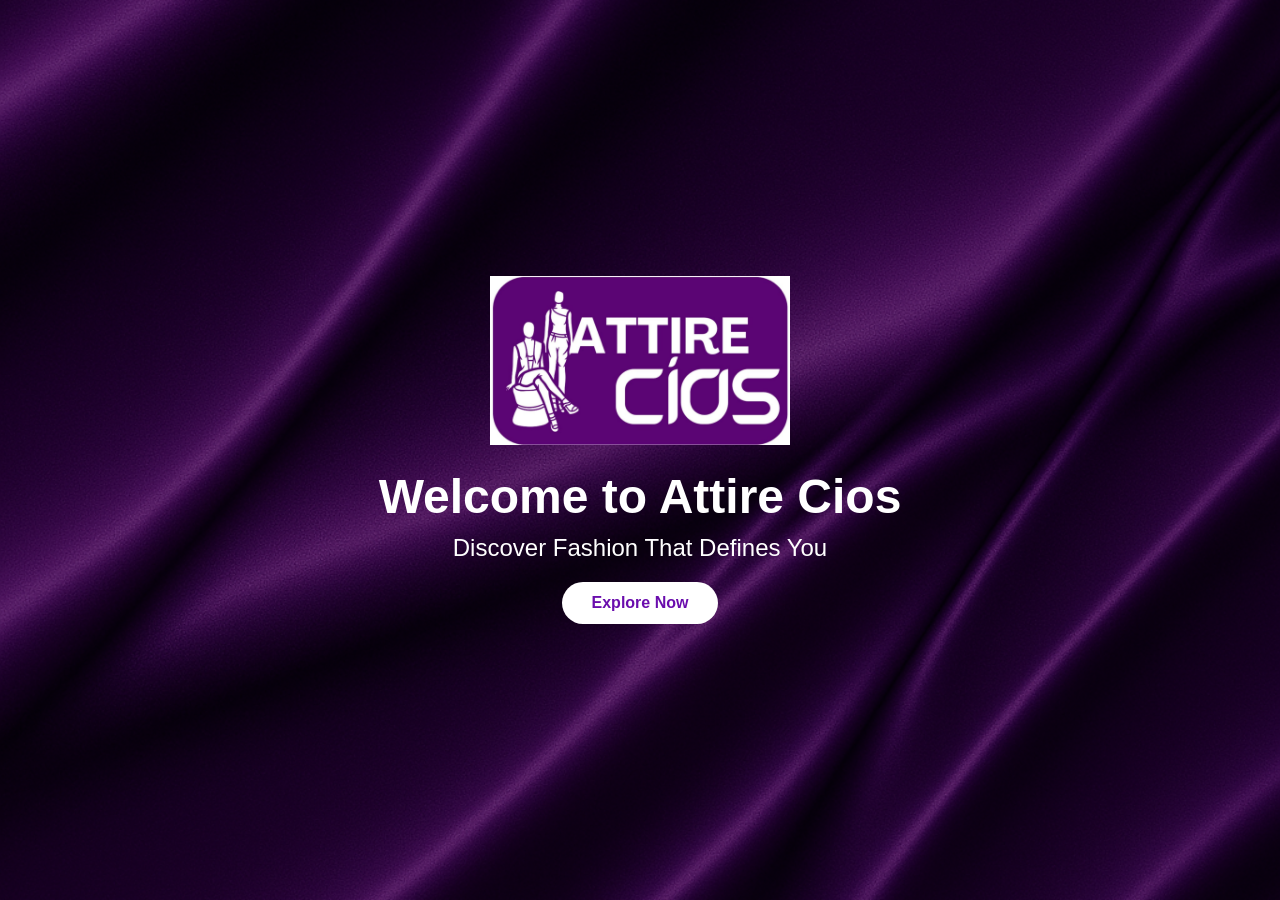
<file: index.html>
<!DOCTYPE html>
<html lang="en">
<head>
    <meta charset="UTF-8">
    <meta name="viewport" content="width=device-width, initial-scale=1.0">
    <title>Attire Cios</title>
    <link rel="stylesheet" href="style.css">
</head>
<body>

    <div class="hero-section">
        <div class="overlay"></div>
        <div class="content">
            <img src="logo.jpg"Attire Cios Logo" class="logo">
            <h1 class="animated-text">Welcome to Attire Cios</h1>
            <p class="subtext">Discover Fashion That Defines You</p>
            <a href="shop.html" class="btn">Explore Now</a>
        </div>
    </div>

</body>
</html>
</file>
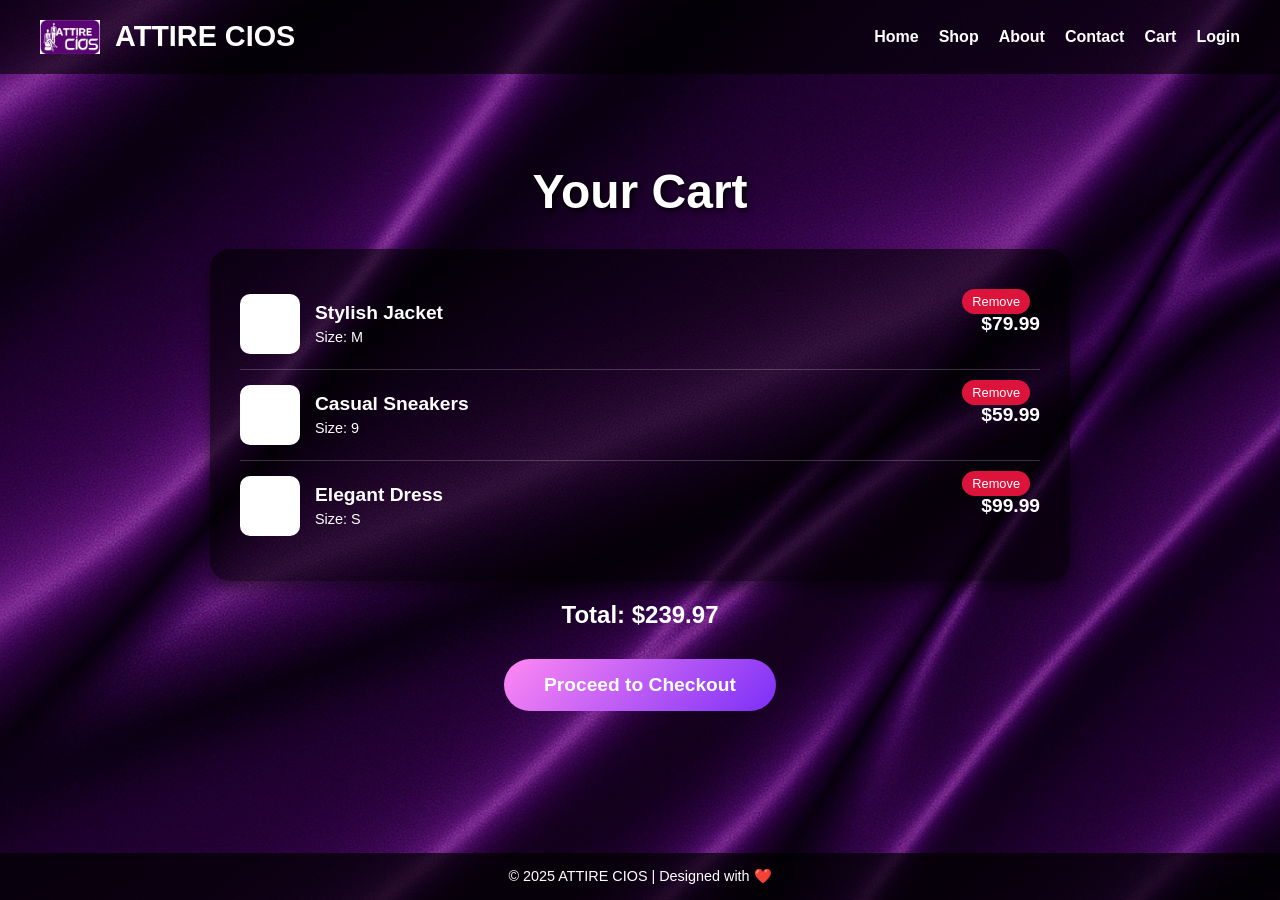
<file: cart.html>
<!DOCTYPE html>
<html lang="en">
<head>
  <meta charset="UTF-8">
  <meta name="viewport" content="width=device-width, initial-scale=1">
  <title>Cart - ATTIRE CIOS</title>
  <style>
    /* Reset and background */
    body {
      margin: 0;
      padding: 0;
      font-family: 'Poppins', sans-serif;
      background: url('abc.png') no-repeat center center fixed;
      background-size: cover;
      min-height: 100vh;
      display: flex;
      flex-direction: column;
      color: white;
      backdrop-filter: brightness(0.7);
    }

    header {
      background-color: rgba(0, 0, 0, 0.6);
      padding: 20px 40px;
      display: flex;
      justify-content: space-between;
      align-items: center;
      animation: slideInTop 1s ease forwards;
    }

    .logo-title {
      display: flex;
      align-items: center;
    }

    .logo {
      width: 60px;
      height: auto;
      margin-right: 15px;
    }

    h1 {
      font-size: 1.8rem;
      margin: 0;
    }

    nav .nav-links {
      list-style: none;
      display: flex;
      gap: 20px;
      margin: 0;
      padding: 0;
    }

    nav .nav-links li {
      display: inline-block;
    }

    nav .nav-links a {
      text-decoration: none;
      color: white;
      font-weight: bold;
      transition: color 0.3s;
    }

    nav .nav-links a:hover {
      color: #ff89f3;
    }

    .cart-section {
      flex-grow: 1;
      padding: 50px 20px;
      display: flex;
      flex-direction: column;
      align-items: center;
      animation: fadeIn 2s ease;
    }

    .cart-section h2 {
      font-size: 3rem;
      margin-bottom: 30px;
      text-shadow: 2px 2px 6px #000;
      animation: popIn 1.5s ease;
    }

    .cart-items {
      background: rgba(0, 0, 0, 0.6);
      padding: 30px;
      border-radius: 20px;
      width: 100%;
      max-width: 800px;
      box-shadow: 0 8px 16px rgba(0,0,0,0.5);
      animation: fadeInUp 2s ease;
    }

    .cart-item {
      display: flex;
      justify-content: space-between;
      align-items: center;
      padding: 15px 0;
      border-bottom: 1px solid rgba(255, 255, 255, 0.2);
      position: relative;
    }

    .cart-item:last-child {
      border-bottom: none;
    }

    .item-info {
      display: flex;
      align-items: center;
      gap: 15px;
    }

    .item-img {
      width: 60px;
      height: 60px;
      background: white;
      border-radius: 10px;
      background-size: cover;
      background-position: center;
    }

    .item-details {
      text-align: left;
    }

    .item-details h3 {
      margin: 0;
      font-size: 1.2rem;
    }

    .item-details p {
      margin: 5px 0 0;
      font-size: 0.9rem;
    }

    .item-price {
      font-size: 1.2rem;
      font-weight: bold;
    }

    .remove-btn {
      position: absolute;
      top: 10px;
      right: 10px;
      background: crimson;
      border: none;
      color: white;
      padding: 5px 10px;
      font-size: 0.8rem;
      border-radius: 20px;
      cursor: pointer;
      transition: background 0.3s;
    }

    .remove-btn:hover {
      background: darkred;
    }

    .total-amount {
      margin-top: 20px;
      font-size: 1.5rem;
      text-align: right;
      font-weight: bold;
    }

    .checkout-btn {
      margin-top: 30px;
      padding: 15px 40px;
      background: linear-gradient(135deg, #ff89f3, #7b2ff7);
      border: none;
      border-radius: 30px;
      color: white;
      font-size: 1.2rem;
      font-weight: bold;
      cursor: pointer;
      transition: background 0.4s;
      display: block;
      margin-left: auto;
      margin-right: auto;
    }

    .checkout-btn:hover {
      background: linear-gradient(135deg, #7b2ff7, #f107a3);
    }

    footer {
      background: rgba(0, 0, 0, 0.7);
      padding: 15px;
      text-align: center;
      font-size: 0.9rem;
    }

    /* Animations */
    @keyframes slideInTop {
      from { opacity: 0; transform: translateY(-50px); }
      to { opacity: 1; transform: translateY(0); }
    }

    @keyframes fadeIn {
      from { opacity: 0; }
      to { opacity: 1; }
    }

    @keyframes fadeInUp {
      from { opacity: 0; transform: translateY(50px); }
      to { opacity: 1; transform: translateY(0); }
    }

    @keyframes popIn {
      0% { transform: scale(0); opacity: 0; }
      100% { transform: scale(1); opacity: 1; }
    }

    /* Responsive */
    @media (max-width: 768px) {
      header {
        flex-direction: column;
        align-items: flex-start;
      }

      nav .nav-links {
        flex-direction: column;
        margin-top: 10px;
      }

      .item-info {
        flex-direction: column;
        align-items: flex-start;
      }
    }
  </style>
</head>
<body>

<header>
  <div class="logo-title">
    <img src="logo.jpg"alt="Attire Cios Logo" class="logo">
    <h1>ATTIRE CIOS</h1>
  </div>
  <nav>
    <ul class="nav-links">
      <li><a href="index.html">Home</a></li>
      <li><a href="shop.html">Shop</a></li>
      <li><a href="about.html">About</a></li>
      <li><a href="contact.html">Contact</a></li>
      <li><a href="cart.html">Cart</a></li>
      <li><a href="login.html">Login</a></li>
    </ul>
  </nav>
</header>

<main class="cart-section">
  <h2>Your Cart</h2>

  <div class="cart-items" id="cartItems">
    <div class="cart-item" data-price="79.99">
      <div class="item-info">
        <div class="item-img" style="background-image: url('https://via.placeholder.com/60');"></div>
        <div class="item-details">
          <h3>Stylish Jacket</h3>
          <p>Size: M</p>
        </div>
      </div>
      <div class="item-price">$79.99</div>
      <button class="remove-btn" onclick="removeItem(this)">Remove</button>
    </div>

    <div class="cart-item" data-price="59.99">
      <div class="item-info">
        <div class="item-img" style="background-image: url('https://via.placeholder.com/60');"></div>
        <div class="item-details">
          <h3>Casual Sneakers</h3>
          <p>Size: 9</p>
        </div>
      </div>
      <div class="item-price">$59.99</div>
      <button class="remove-btn" onclick="removeItem(this)">Remove</button>
    </div>

    <div class="cart-item" data-price="99.99">
      <div class="item-info">
        <div class="item-img" style="background-image: url('https://via.placeholder.com/60');"></div>
        <div class="item-details">
          <h3>Elegant Dress</h3>
          <p>Size: S</p>
        </div>
      </div>
      <div class="item-price">$99.99</div>
      <button class="remove-btn" onclick="removeItem(this)">Remove</button>
    </div>
  </div>

  <div class="total-amount" id="totalAmount">
    Total: $239.97
  </div>

  <button class="checkout-btn">Proceed to Checkout</button>

</main>

<footer>
  &copy; 2025 ATTIRE CIOS | Designed with ❤️
</footer>

<script>
  function updateTotal() {
    let total = 0;
    document.querySelectorAll('.cart-item').forEach(item => {
      total += parseFloat(item.getAttribute('data-price'));
    });
    document.getElementById('totalAmount').innerText = 'Total: $' + total.toFixed(2);
  }

  function removeItem(button) {
    const item = button.parentElement;
    item.remove();
    updateTotal();
  }
</script>

</body>
</html>
</file>
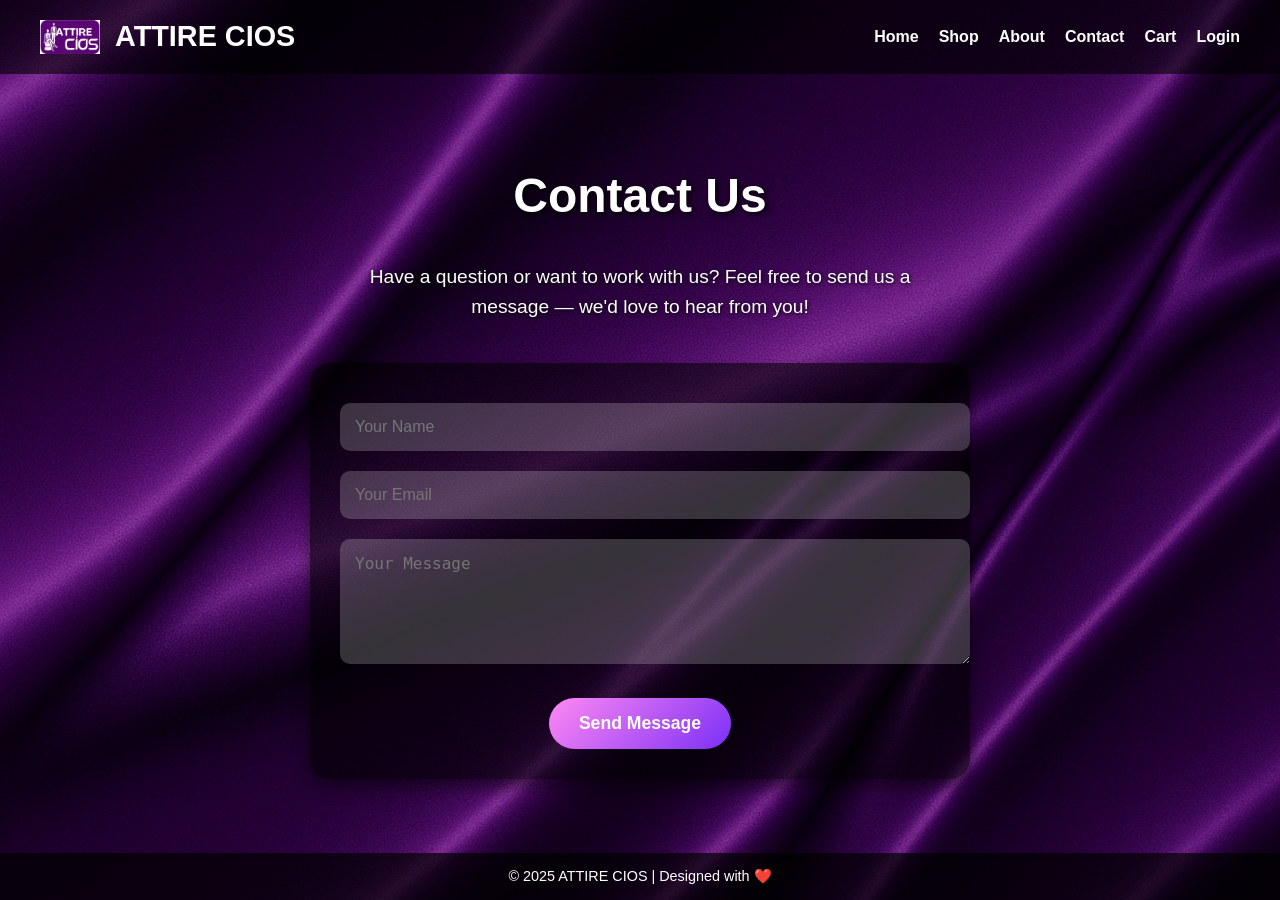
<file: contact.html>
<!DOCTYPE html>
<html lang="en">
<head>
  <meta charset="UTF-8">
  <meta name="viewport" content="width=device-width, initial-scale=1">
  <title>Contact Us - ATTIRE CIOS</title>
  <style>
    /* Reset and body background */
    body {
      margin: 0;
      padding: 0;
      font-family: 'Poppins', sans-serif;
      background: url('abc.png') no-repeat center center fixed;
      background-size: cover;
      min-height: 100vh;
      display: flex;
      flex-direction: column;
      color: white;
      backdrop-filter: brightness(0.7);
    }

    /* Header */
    header {
      background-color: rgba(0, 0, 0, 0.6);
      padding: 20px 40px;
      display: flex;
      justify-content: space-between;
      align-items: center;
      animation: slideInTop 1s ease forwards;
    }

    .logo-title {
      display: flex;
      align-items: center;
    }

    .logo {
      width: 60px;
      height: auto;
      margin-right: 15px;
    }

    h1 {
      font-size: 1.8rem;
      margin: 0;
    }

    nav .nav-links {
      list-style: none;
      display: flex;
      gap: 20px;
      margin: 0;
      padding: 0;
    }

    nav .nav-links li {
      display: inline-block;
    }

    nav .nav-links a {
      text-decoration: none;
      color: white;
      font-weight: bold;
      transition: color 0.3s;
    }

    nav .nav-links a:hover {
      color: #ff89f3;
    }

    /* Contact Section */
    .contact-section {
      flex-grow: 1;
      display: flex;
      flex-direction: column;
      justify-content: center;
      align-items: center;
      padding: 40px 20px;
      text-align: center;
      animation: fadeIn 2s ease;
    }

    .contact-section h2 {
      font-size: 3rem;
      margin-bottom: 20px;
      text-shadow: 2px 2px 6px #000;
      animation: popIn 1.5s ease;
    }

    .contact-section p {
      font-size: 1.2rem;
      margin-bottom: 40px;
      max-width: 600px;
      line-height: 1.6;
      text-shadow: 1px 1px 4px #000;
    }

    form {
      background: rgba(0, 0, 0, 0.6);
      padding: 30px;
      border-radius: 20px;
      box-shadow: 0 8px 16px rgba(0,0,0,0.5);
      width: 100%;
      max-width: 600px;
      animation: fadeInUp 2s ease;
    }

    input, textarea {
      width: 100%;
      padding: 15px;
      margin: 10px 0;
      border: none;
      border-radius: 10px;
      background: rgba(255, 255, 255, 0.2);
      color: white;
      font-size: 1rem;
      transition: background 0.3s;
    }

    input:focus, textarea:focus {
      background: rgba(255, 255, 255, 0.3);
      outline: none;
    }

    button {
      margin-top: 20px;
      padding: 15px 30px;
      background: linear-gradient(135deg, #ff89f3, #7b2ff7);
      border: none;
      border-radius: 30px;
      color: white;
      font-size: 1.1rem;
      font-weight: bold;
      cursor: pointer;
      transition: background 0.4s;
    }

    button:hover {
      background: linear-gradient(135deg, #7b2ff7, #f107a3);
    }

    /* Footer */
    footer {
      background: rgba(0, 0, 0, 0.7);
      padding: 15px;
      text-align: center;
      font-size: 0.9rem;
      margin-top: 20px;
    }

    /* Animations */
    @keyframes slideInTop {
      from { opacity: 0; transform: translateY(-50px); }
      to { opacity: 1; transform: translateY(0); }
    }

    @keyframes fadeIn {
      from { opacity: 0; }
      to { opacity: 1; }
    }

    @keyframes fadeInUp {
      from { opacity: 0; transform: translateY(50px); }
      to { opacity: 1; transform: translateY(0); }
    }

    @keyframes popIn {
      0% { transform: scale(0); opacity: 0; }
      100% { transform: scale(1); opacity: 1; }
    }

    /* Responsive */
    @media (max-width: 768px) {
      header {
        flex-direction: column;
        align-items: flex-start;
      }

      nav .nav-links {
        flex-direction: column;
        margin-top: 10px;
      }
    }
  </style>
</head>
<body>

<header>
  <div class="logo-title">
    <img src="logo.jpg" alt="Attire Cios Logo" class="logo">
    <h1>ATTIRE CIOS</h1>
  </div>
  <nav>
    <ul class="nav-links">
      <li><a href="index.html">Home</a></li>
      <li><a href="shop.html">Shop</a></li>
      <li><a href="about.html">About</a></li>
      <li><a href="contact.html">Contact</a></li>
      <li><a href="cart.html">Cart</a></li>
      <li><a href="login.html">Login</a></li>
    </ul>
  </nav>
</header>

<main class="contact-section">
  <h2>Contact Us</h2>
  <p>Have a question or want to work with us?  
  Feel free to send us a message — we'd love to hear from you!</p>

  <form action="#">
    <input type="text" placeholder="Your Name" required>
    <input type="email" placeholder="Your Email" required>
    <textarea rows="5" placeholder="Your Message" required></textarea>
    <button type="submit">Send Message</button>
  </form>
</main>

<footer>
  &copy; 2025 ATTIRE CIOS | Designed with ❤️
</footer>

</body>
</html>
</file>
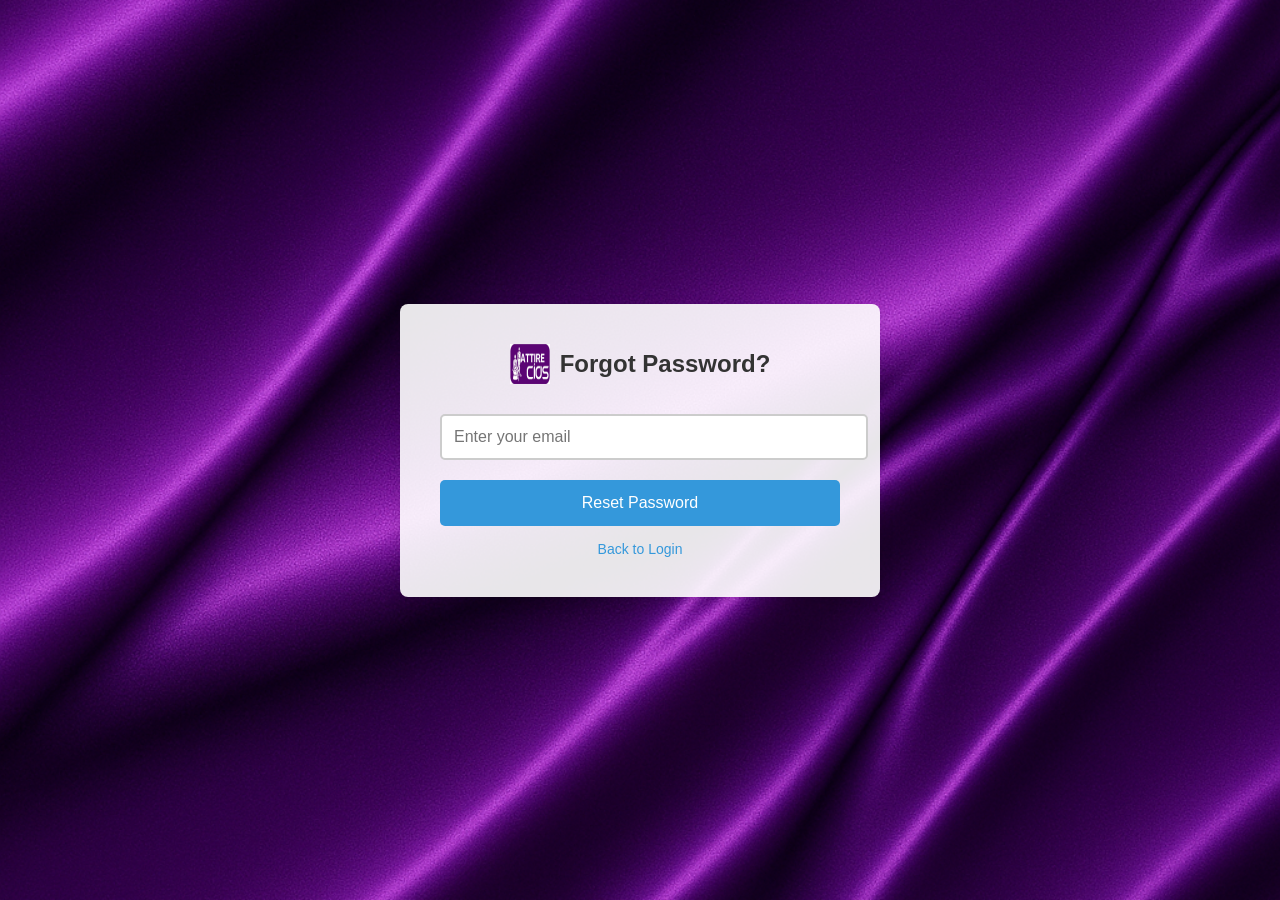
<file: forgotpass.html>
<!DOCTYPE html>
<html lang="en">
<head>
    <meta charset="UTF-8">
    <meta name="viewport" content="width=device-width, initial-scale=1.0">
    <title>Forgot Password</title>
    <style>
        body {
            font-family: 'Arial', sans-serif;
            margin: 0;
            padding: 0;
            background: url('abc.png') no-repeat center center fixed;
            background-size: cover;
            display: flex;
            justify-content: center;
            align-items: center;
            height: 100vh;
            overflow: hidden;
        }

        .container {
            background: rgba(255, 255, 255, 0.9); /* Slight transparency for better background contrast */
            padding: 40px;
            border-radius: 8px;
            width: 100%;
            max-width: 400px;
            box-shadow: 0 4px 15px rgba(0, 0, 0, 0.1);
            text-align: center;
        }

        .header {
            display: flex;
            align-items: center;
            margin-bottom: 30px;
            justify-content: center;
        }

        .logo {
            width: 40px;
            height: 40px;
            margin-right: 10px;
        }

        h2 {
            color: #333;
            font-size: 24px;
            margin: 0;
        }

        .input-field {
            width: 100%;
            padding: 12px;
            margin-bottom: 20px;
            border: 2px solid #ccc;
            border-radius: 5px;
            font-size: 16px;
            transition: border-color 0.3s ease;
        }

        .input-field:focus {
            border-color: #3498db;
            outline: none;
        }

        .btn {
            background-color: #3498db;
            color: white;
            padding: 14px;
            border: none;
            border-radius: 5px;
            cursor: pointer;
            font-size: 16px;
            width: 100%;
            transition: background-color 0.3s ease;
        }

        .btn:hover {
            background-color: #2980b9;
        }

        .back-link {
            display: block;
            margin-top: 15px;
            color: #3498db;
            text-decoration: none;
            font-size: 14px;
        }

        .back-link:hover {
            text-decoration: underline;
        }

    </style>
</head>
<body>

    <div class="container">
        <div class="header">
            <img src="logo.jpg" alt="Logo" class="logo">
            <h2>Forgot Password?</h2>
        </div>
        <form action="#" method="POST">
            <input type="email" class="input-field" placeholder="Enter your email" required>
            <button type="submit" class="btn">Reset Password</button>
        </form>
        <a href="#" class="back-link">Back to Login</a>
    </div>

</body>
</html>
</file>
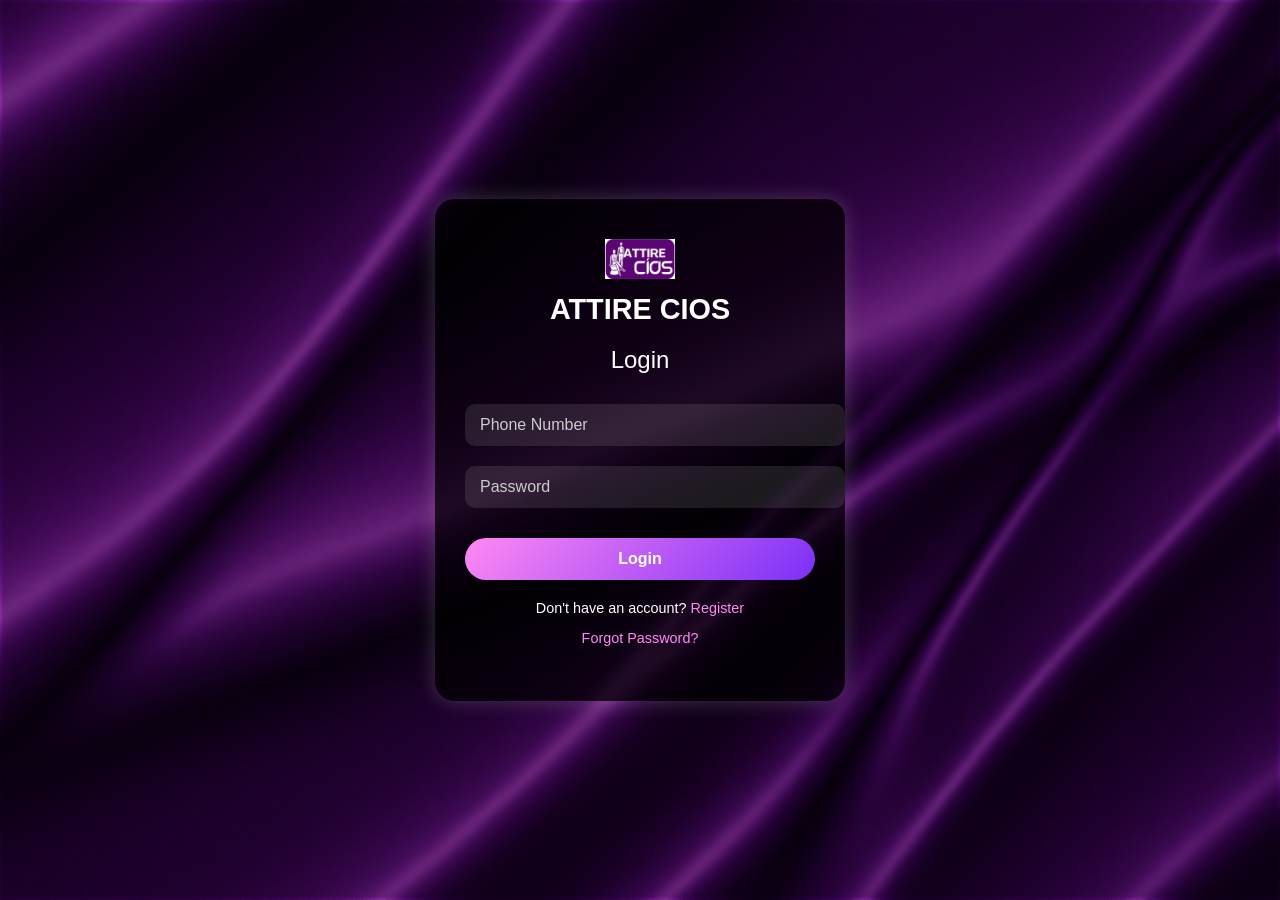
<file: login.html>
<!DOCTYPE html>
<html lang="en">
<head>
  <meta charset="UTF-8">
  <meta name="viewport" content="width=device-width, initial-scale=1">
  <title>Login - ATTIRE CIOS</title>
  <style>
    /* Background and Base */
    body {
      margin: 0;
      padding: 0;
      font-family: 'Poppins', sans-serif;
      background: url('abc.png') no-repeat center center fixed;
      background-size: cover;
      height: 100vh;
      display: flex;
      align-items: center;
      justify-content: center;
      overflow: hidden;
      color: white;
      backdrop-filter: brightness(0.6) blur(2px);
    }

    .login-container {
      background: rgba(0, 0, 0, 0.7);
      padding: 40px 30px;
      border-radius: 20px;
      box-shadow: 0 0 20px rgba(255, 255, 255, 0.2);
      width: 350px;
      animation: slideUp 1.5s ease forwards;
    }

    .logo-title {
      text-align: center;
      margin-bottom: 20px;
      animation: fadeIn 2s ease;
    }

    .logo-title img {
      width: 70px;
      height: auto;
      margin-bottom: 10px;
    }

    .logo-title h1 {
      font-size: 1.8rem;
      margin: 0;
    }

    .login-container h2 {
      text-align: center;
      margin-bottom: 30px;
      font-weight: 500;
      font-size: 1.5rem;
      animation: popIn 2s ease;
    }

    .input-group {
      margin-bottom: 20px;
      position: relative;
      animation: fadeInUp 2s ease;
    }

    .input-group input {
      width: 100%;
      padding: 12px 15px;
      border: none;
      outline: none;
      border-radius: 10px;
      background: rgba(255, 255, 255, 0.1);
      color: white;
      font-size: 1rem;
      transition: background 0.3s;
    }

    .input-group input::placeholder {
      color: #ccc;
    }

    .input-group input:focus {
      background: rgba(255, 255, 255, 0.2);
    }

    .login-btn {
      width: 100%;
      padding: 12px;
      border: none;
      outline: none;
      border-radius: 30px;
      background: linear-gradient(135deg, #ff89f3, #7b2ff7);
      font-size: 1rem;
      font-weight: bold;
      color: white;
      cursor: pointer;
      transition: background 0.4s, transform 0.3s;
      margin-top: 10px;
      animation: popIn 2s ease;
    }

    .login-btn:hover {
      background: linear-gradient(135deg, #7b2ff7, #f107a3);
      transform: scale(1.05);
    }

    .links {
      text-align: center;
      margin-top: 20px;
      font-size: 0.9rem;
      animation: fadeIn 2.5s ease;
    }

    .links a {
      color: #ff89f3;
      text-decoration: none;
      transition: color 0.3s;
    }

    .links a:hover {
      color: #f107a3;
    }

    /* Animations */
    @keyframes slideUp {
      from { opacity: 0; transform: translateY(50px); }
      to { opacity: 1; transform: translateY(0); }
    }

    @keyframes fadeIn {
      from { opacity: 0; }
      to { opacity: 1; }
    }

    @keyframes popIn {
      0% { transform: scale(0); opacity: 0; }
      100% { transform: scale(1); opacity: 1; }
    }

    @keyframes fadeInUp {
      from { opacity: 0; transform: translateY(30px); }
      to { opacity: 1; transform: translateY(0); }
    }

    /* Responsive */
    @media (max-width: 400px) {
      .login-container {
        width: 90%;
      }
    }
  </style>
</head>
<body>

<div class="login-container">
  <div class="logo-title">
    <img src="logo.jpg" alt="Attire Cios Logo">
    <h1>ATTIRE CIOS</h1>
  </div>
  <h2>Login</h2>

  <form>
    <div class="input-group">
      <input type="text" placeholder="Phone Number" required>
    </div>
    <div class="input-group">
      <input type="password" placeholder="Password" required>
    </div>
    <button type="submit" class="login-btn">Login</button>
  </form>

  <div class="links">
    <p>Don't have an account? <a href="register.html">Register</a></p>
    <p><a href="forgotpass.html">Forgot Password?</a></p>
  </div>
</div>

</body>
</html>
</file>
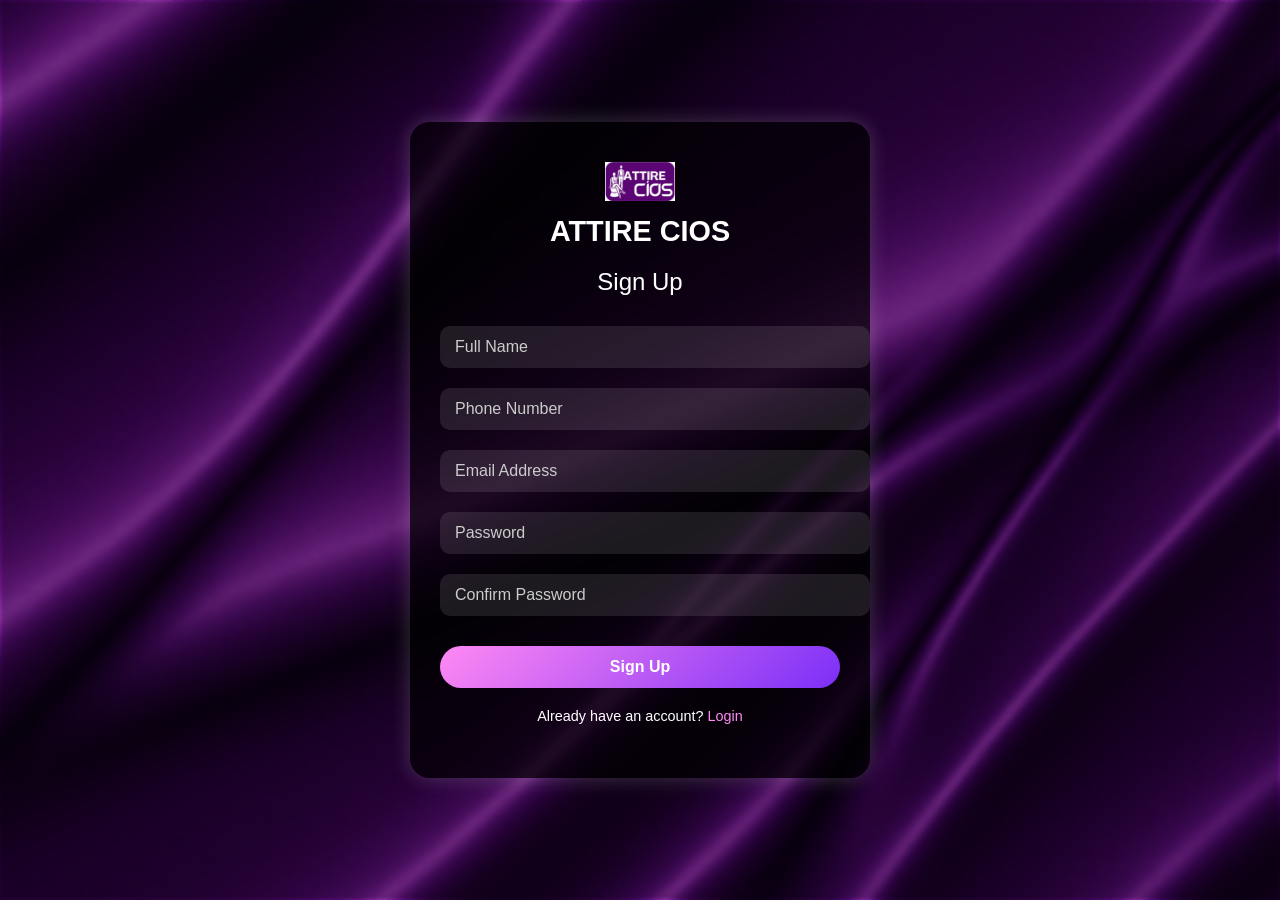
<file: register.html>
<!DOCTYPE html>
<html lang="en">
<head>
  <meta charset="UTF-8">
  <meta name="viewport" content="width=device-width, initial-scale=1">
  <title>Register - ATTIRE CIOS</title>
  <style>
    /* Base and Background */
    body {
      margin: 0;
      padding: 0;
      font-family: 'Poppins', sans-serif;
      background: url('abc.png') no-repeat center center fixed;
      background-size: cover;
      height: 100vh;
      display: flex;
      align-items: center;
      justify-content: center;
      overflow: hidden;
      color: white;
      backdrop-filter: brightness(0.6) blur(2px);
    }

    .register-container {
      background: rgba(0, 0, 0, 0.7);
      padding: 40px 30px;
      border-radius: 20px;
      box-shadow: 0 0 20px rgba(255, 255, 255, 0.2);
      width: 400px;
      animation: slideUp 1.5s ease forwards;
    }

    .logo-title {
      text-align: center;
      margin-bottom: 20px;
      animation: fadeIn 2s ease;
    }

    .logo-title img {
      width: 70px;
      height: auto;
      margin-bottom: 10px;
    }

    .logo-title h1 {
      font-size: 1.8rem;
      margin: 0;
    }

    .register-container h2 {
      text-align: center;
      margin-bottom: 30px;
      font-weight: 500;
      font-size: 1.5rem;
      animation: popIn 2s ease;
    }

    .input-group {
      margin-bottom: 20px;
      position: relative;
      animation: fadeInUp 2s ease;
    }

    .input-group input {
      width: 100%;
      padding: 12px 15px;
      border: none;
      outline: none;
      border-radius: 10px;
      background: rgba(255, 255, 255, 0.1);
      color: white;
      font-size: 1rem;
      transition: background 0.3s;
    }

    .input-group input::placeholder {
      color: #ccc;
    }

    .input-group input:focus {
      background: rgba(255, 255, 255, 0.2);
    }

    .register-btn {
      width: 100%;
      padding: 12px;
      border: none;
      outline: none;
      border-radius: 30px;
      background: linear-gradient(135deg, #ff89f3, #7b2ff7);
      font-size: 1rem;
      font-weight: bold;
      color: white;
      cursor: pointer;
      transition: background 0.4s, transform 0.3s;
      margin-top: 10px;
      animation: popIn 2s ease;
    }

    .register-btn:hover {
      background: linear-gradient(135deg, #7b2ff7, #f107a3);
      transform: scale(1.05);
    }

    .links {
      text-align: center;
      margin-top: 20px;
      font-size: 0.9rem;
      animation: fadeIn 2.5s ease;
    }

    .links a {
      color: #ff89f3;
      text-decoration: none;
      transition: color 0.3s;
    }

    .links a:hover {
      color: #f107a3;
    }

    /* Animations */
    @keyframes slideUp {
      from { opacity: 0; transform: translateY(50px); }
      to { opacity: 1; transform: translateY(0); }
    }

    @keyframes fadeIn {
      from { opacity: 0; }
      to { opacity: 1; }
    }

    @keyframes popIn {
      0% { transform: scale(0); opacity: 0; }
      100% { transform: scale(1); opacity: 1; }
    }

    @keyframes fadeInUp {
      from { opacity: 0; transform: translateY(30px); }
      to { opacity: 1; transform: translateY(0); }
    }

    /* Responsive */
    @media (max-width: 450px) {
      .register-container {
        width: 90%;
      }
    }
  </style>
</head>
<body>

<div class="register-container">
  <div class="logo-title">
    <img src="logo.jpg" alt="Attire Cios Logo">
    <h1>ATTIRE CIOS</h1>
  </div>
  <h2>Sign Up</h2>

  <form>
    <div class="input-group">
      <input type="text" placeholder="Full Name" required>
    </div>
    <div class="input-group">
      <input type="text" placeholder="Phone Number" required>
    </div>
    <div class="input-group">
      <input type="email" placeholder="Email Address" required>
    </div>
    <div class="input-group">
      <input type="password" placeholder="Password" required>
    </div>
    <div class="input-group">
      <input type="password" placeholder="Confirm Password" required>
    </div>
    <button type="submit" class="register-btn">Sign Up</button>
  </form>

  <div class="links">
    <p>Already have an account? <a href="login.html">Login</a></p>
  </div>
</div>

</body>
</html>
</file>
<file: style.css>
/* Reset and basic setup */
* {
    margin: 0;
    padding: 0; 
    box-sizing: border-box;
    font-family: 'Poppins', sans-serif;
}

body, html {
    height: 100%;
}

/* Hero Section */
.hero-section {
    position: relative;
    width: 100%;
    height: 100vh;
    background: url('abc.png') no-repeat center center/cover;
    display: flex;
    justify-content: center;
    align-items: center;
    overflow: hidden;
}

/* Dark overlay */
.overlay {
    position: absolute;
    width: 100%;
    height: 100%;
    background: rgba(0,0,0,0.5);
    top: 0;
    left: 0;
}

/* Content inside */
.content {
    position: relative;
    z-index: 2;
    text-align: center;
    color: #fff;
    animation: fadeIn 2s ease-in-out;
}

/* Logo */
.logo {
    width: 300px;
    margin-bottom: 20px;
    animation: slideIn 1.5s ease-in-out;
}

/* Main Heading */
.animated-text {
    font-size: 3rem;
    font-weight: 700;
    margin-bottom: 10px;
    animation: fadeInUp 2s ease forwards;
}

/* Subtext */
.subtext {
    font-size: 1.5rem;
    margin-bottom: 20px;
    animation: fadeInUp 2.5s ease forwards;
}

/* Button */
.btn {
    display: inline-block;
    padding: 12px 30px;
    background-color: #ffffff;
    color: #6a0dad;
    font-weight: bold;
    text-decoration: none;
    font-size: 1rem;
    border-radius: 30px;
    transition: all 0.3s ease;
    animation: fadeInUp 3s ease forwards;
}

.btn:hover {
    background-color: #6a0dad;
    color: #ffffff;
}

/* Animations */
@keyframes fadeIn {
    0% { opacity: 0; }
    100% { opacity: 1; }
}

@keyframes slideIn {
    0% { transform: translateY(-100px); opacity: 0; }
    100% { transform: translateY(0); opacity: 1; }
}

@keyframes fadeInUp {
    0% { transform: translateY(30px); opacity: 0; }
    100% { transform: translateY(0); opacity: 1; }
}
</file>
